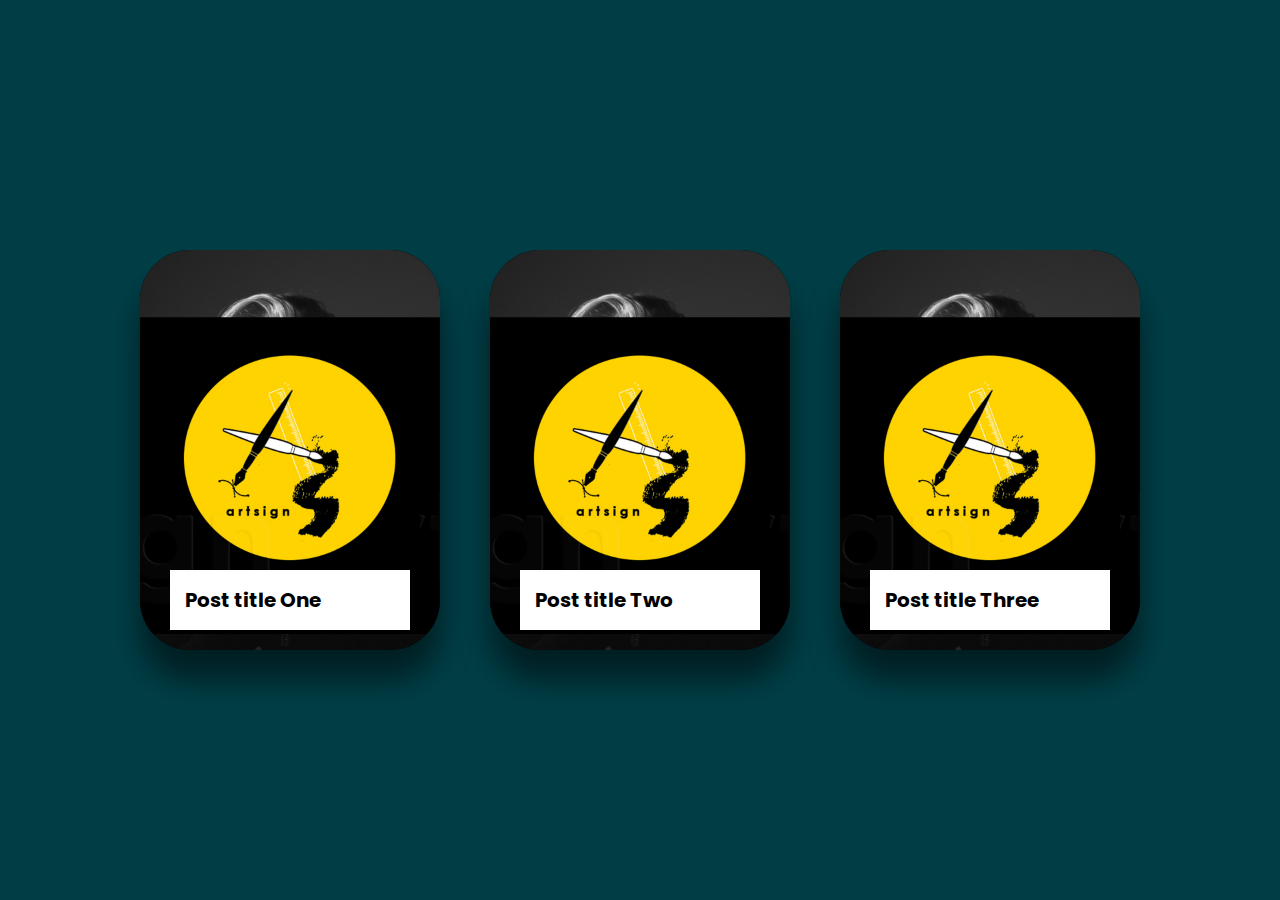
<file: animation.html>
<!DOCTYPE html>
<html lang="en" dir="ltr">
  <head>
    <meta charset="utf-8">
    <title>Responsive boxes</title>
    <link rel="stylesheet" href="style.css">
  </head>
  <body>
    <div class="container">
      <div class="box">
        <div class="imgBx">
          <img src="about.jpg">
        </div>
        <div class="content">
          <h3>Post title One</h3>
          <p>Lorem ipsum dolor sit amet, consectetur adipisicing elit, sed do eiusmod tempor incididunt ut labore et dolore magna aliqua. Ut enim ad minim veniam, quis nostrud exercitation ullamco laboris nisi ut aliquip ex ea commodo consequat. Duis aute irure dolor in reprehenderit in voluptate velit esse cillum dolore eu fugiat nulla pariatur. Excepteur sint occaecat cupidatat non proident, sunt in culpa qui officia deserunt mollit anim id est laborum.</p>
        </div>
      </div>
      <div class="box">
        <div class="imgBx">
          <img src="about.jpg">
        </div>
        <div class="content">
          <h3>Post title Two</h3>
          <p>Lorem ipsum dolor sit amet, consectetur adipisicing elit, sed do eiusmod tempor incididunt ut labore et dolore magna aliqua. Ut enim ad minim veniam, quis nostrud exercitation ullamco laboris nisi ut aliquip ex ea commodo consequat. Duis aute irure dolor in reprehenderit in voluptate velit esse cillum dolore eu fugiat nulla pariatur. Excepteur sint occaecat cupidatat non proident, sunt in culpa qui officia deserunt mollit anim id est laborum.</p>
        </div>
      </div>
      <div class="box">
        <div class="imgBx">
          <img src="about.jpg">
        </div>
        <div class="content">
          <h3>Post title Three</h3>
          <p>Lorem ipsum dolor sit amet, consectetur adipisicing elit, sed do eiusmod tempor incididunt ut labore et dolore magna aliqua. Ut enim ad minim veniam, quis nostrud exercitation ullamco laboris nisi ut aliquip ex ea commodo consequat. Duis aute irure dolor in reprehenderit in voluptate velit esse cillum dolore eu fugiat nulla pariatur. Excepteur sint occaecat cupidatat non proident, sunt in culpa qui officia deserunt mollit anim id est laborum.</p>
        </div>
      </div>
    </div>

  </body>
</html>
</file>
<file: style.css>
@import url('https://fonts.googleapis.com/css?family=Poppins');

body {
  margin: 0;
  padding: 0;
  display: flex;
  justify-content: center;
  align-items: center;
  min-height: 100vh;
  background: #003e46;
  font-family: 'Poppins', sans-serif;
}

.container {
  width: 1000px;
  display: flex;
  flex-wrap: wrap;
  justify-content: space-between;
}

.box {
  border-radius: 50px;
  position: relative;
  width: 300px;
  height: 400px;
  background: #000;
  box-shadow: 0 30px 30px rgba(0,0,0,.5);
}

.box .imgBx {
  border-radius: 50px;
  position: relative;
  top: 0;
  left: 0;
  width: 100%;
  height: 100%;
}

.box .imgBx img {
  border-radius: 50px;
  position: absolute;
  top: 0;
  left: 0;
  width: 100%;
  height: 100%;
  object-fit: cover;
  transition: 0.5s;
}

.box:hover .imgBx img {
	border-radius: 50px;
  opacity: 0;
}

.box .content {
  position: absolute;
  bottom: 20px;
  left: 10%;
  width: 80%;
  height: 60px;
  background: #fff;
  transition: 0.5s;
  overflow: hidden;

  padding: 15px;
  box-sizing: border-box;
}

.box:hover .content {

  width: 100%;
  height: 100%;
  bottom: 0;
  left: 0;
}

.box .content h3 {
  margin: 0;
  padding: 0;
  font-size: 20px;
}

.box .content p {
  margin: 10px 0 0;
  padding: 0;
  opacity: 0;
  line-height: 1.2em;
  transition: 0.5s;
  text-align: justify;
}

.box:hover .content p {
  opacity: 1;
  transition-delay: 0.5s;
}
</file>
